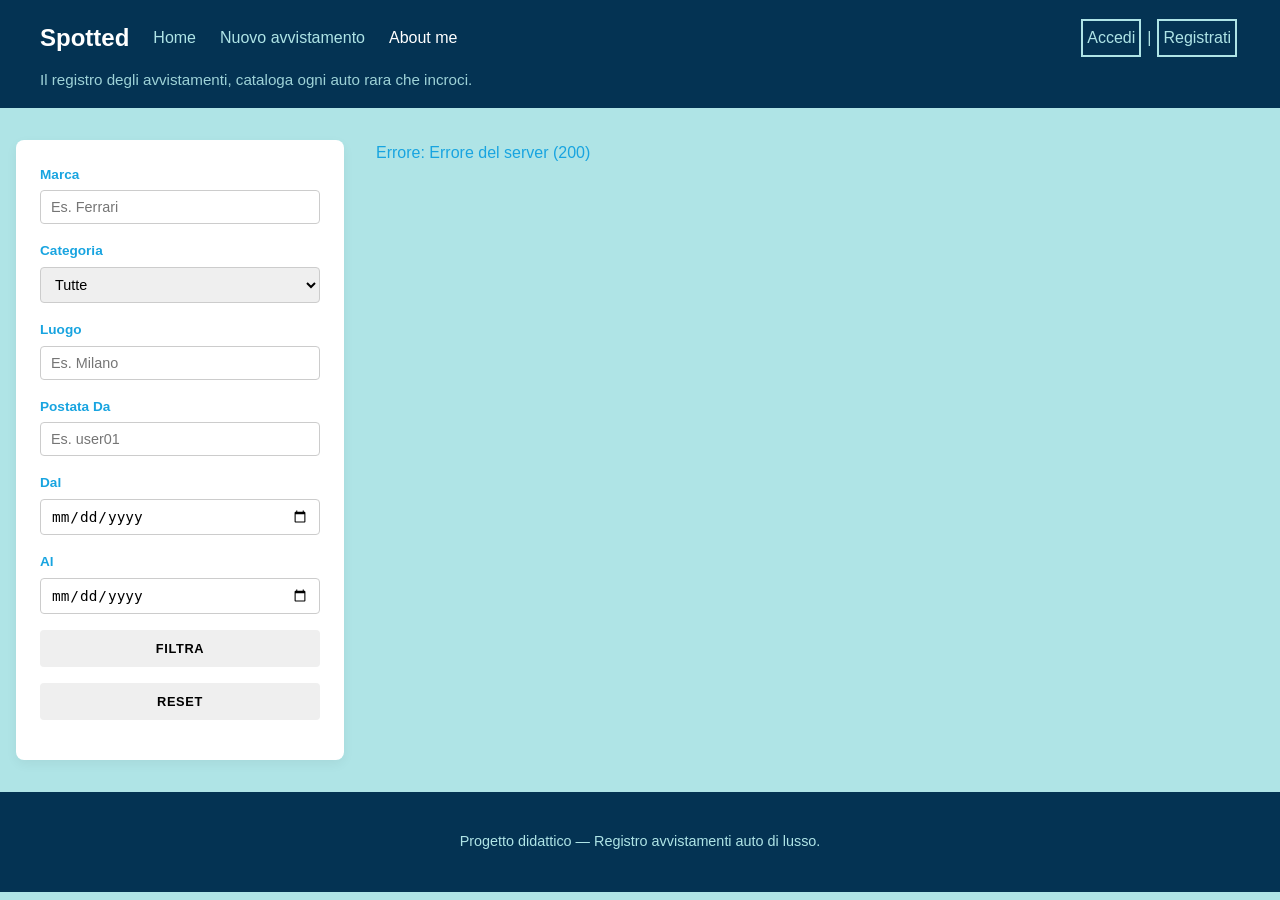
<file: index.html>
<!DOCTYPE html>
<html lang="it">
<head>
<meta charset="UTF-8">
<meta name="viewport" content="width=device-width, initial-scale=1.0">
<title>Spotted. — Registro avvistamenti</title>
<link rel="stylesheet" href="css/index.css">

<header class="site-header">
  <div class="header-inner">
    <nav class="main-nav">
      <h2 class="logo">Spotted</h2>
      <a href="index.html" >Home</a>
      <a href="nuovo_av.html">Nuovo avvistamento</a>
      <a href="about.html" class="active">About me</a>
    </nav>
    <div class="user-area"  id="userArea"></div>

  </div>
  <section class="hero">
    <p class="hero-sub">Il registro degli avvistamenti, cataloga ogni auto rara che incroci.</p>
  </section>
</header>
</head>


<body>
<section class="auto">

  <section class="filter-bar" aria-label="Filtri di ricerca">
    <form id="filterForm" class="filter-form">
    <div class="filter-field">
      <label for="filterMarca">Marca</label>
      <input type="text" id="filterMarca" name="marca" placeholder="Es. Ferrari" autocomplete="off">
    </div>
    <div class="filter-field">
      <label for="filterCategoria">Categoria</label>
      <select id="filterCategoria" name="categoria">
        <option value="">Tutte</option>
      </select>
    </div>
    <div class="filter-field">
      <label for="filterLuogo">Luogo</label>
      <input type="text" id="filterLuogo" name="luogo" placeholder="Es. Milano" autocomplete="off">
    </div>
    <div class="filter-field">
      <label for="filterUsername">Postata Da</label>
      <input type="text" id="filterUsername" name="username" placeholder="Es. user01" autocomplete="off">
    </div>
    <div class="filter-field">
      <label for="filterDataDa">Dal</label>
      <input type="date" id="filterDataDa" name="data_da">
    </div>
    <div class="filter-field">
      <label for="filterDataA">Al</label>
      <input type="date" id="filterDataA" name="data_a">
    </div>
    <button type="submit" class="btn btn-accent">Filtra</button>
    <button type="reset" class="btn btn-ghost" id="resetFilters">Reset</button>
  </form>
  <div class="gallery-meta">
    <span id="resultCount" class="result-count"></span>
  </div>
</section>

<main class="gallery-main">


  <div id="cardGrid" class="card-grid" aria-live="polite"></div>

  <div id="emptyState" class="empty-state" hidden>
    <svg viewBox="0 0 64 40" fill="none" xmlns="http://www.w3.org/2000/svg" stroke="currentColor">
      <path d="M6 27 L10 15 Q12 11 18 11 H44 Q50 11 52 15 L58 27" stroke-width="2" stroke-linejoin="round"/>
      <rect x="4" y="27" width="56" height="7" rx="2" stroke-width="2"/>
      <circle cx="16" cy="34" r="4" stroke-width="2"/>
      <circle cx="48" cy="34" r="4" stroke-width="2"/>
    </svg>
    <h3>Il garage è vuoto</h3>
    <p>Nessun avvistamento corrisponde ai filtri. Prova a modificarli o aggiungine uno nuovo.</p>
  </div>
</main>
</section>

<footer class="site-footer">
  <p>Progetto didattico — Registro avvistamenti auto di lusso.</p>
</footer>

<script src="js/auth.js"></script>
<script src="js/api.js"></script>
<script src="js/form.js?v=2"></script>
<script src="js/list.js?v=2"></script>
</body>
</html>
</file>
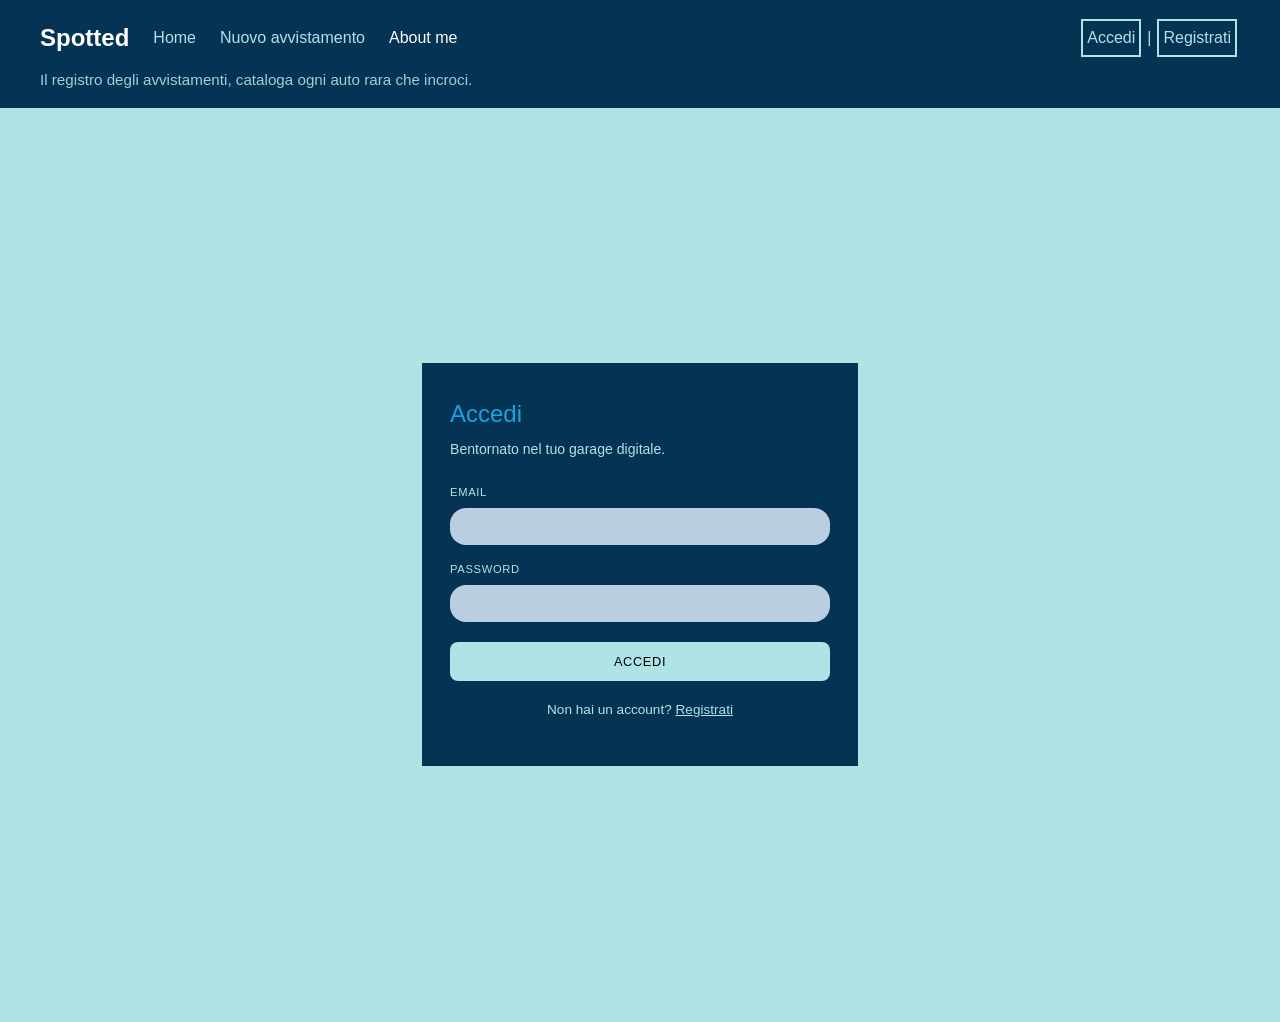
<file: login.html>
<!DOCTYPE html>
<html lang="it">
<link rel="stylesheet" href="css/login.css">
<head>
<meta charset="UTF-8">
<meta name="viewport" content="width=device-width, initial-scale=1.0">
<title>Accedi — Spotted.</title>
<link rel="preconnect" href="https://fonts.googleapis.com">
<link href="https://fonts.googleapis.com/css2?family=Oswald:wght@400;500;600&family=Inter:wght@400;500;600&family=JetBrains+Mono:wght@400;500&display=swap" rel="stylesheet">

<header class="site-header">
  <div class="header-inner">
    <nav class="main-nav">
      <h2 class="logo">Spotted</h2>
      <a href="index.html" >Home</a>
      <a href="nuovo_av.html">Nuovo avvistamento</a>
      <a href="about.html" class="active">About me</a>
    </nav>
    <div class="user-area"  id="userArea"></div>

  </div>
  <section class="hero">
    <p class="hero-sub">Il registro degli avvistamenti, cataloga ogni auto rara che incroci.</p>
  </section>
</header>
</head>

</head>

<body>
<div class="auth-shell">
  <div class="auth-card">
    <h1>Accedi</h1>
    <p class="auth-sub">Bentornato nel tuo garage digitale.</p>

    <div class="form-msg" id="loginMsg"></div>

    <form id="loginForm" novalidate>
      <div class="field">
        <label for="email">Email</label>
        <input type="email" id="email" name="email" required autocomplete="email">
      </div>
      <div class="field">
        <label for="password">Password</label>
        <input type="password" id="password" name="password" required autocomplete="current-password">
      </div>
      <button type="submit" class="btn btn-accent">Accedi</button>
    </form>

    <p class="auth-switch">Non hai un account? <a href="register.html">Registrati</a></p>
  </div>
</div>

<script src="js/auth.js"></script>
<script src="js/api.js"></script>
</body>
</html>
</file>
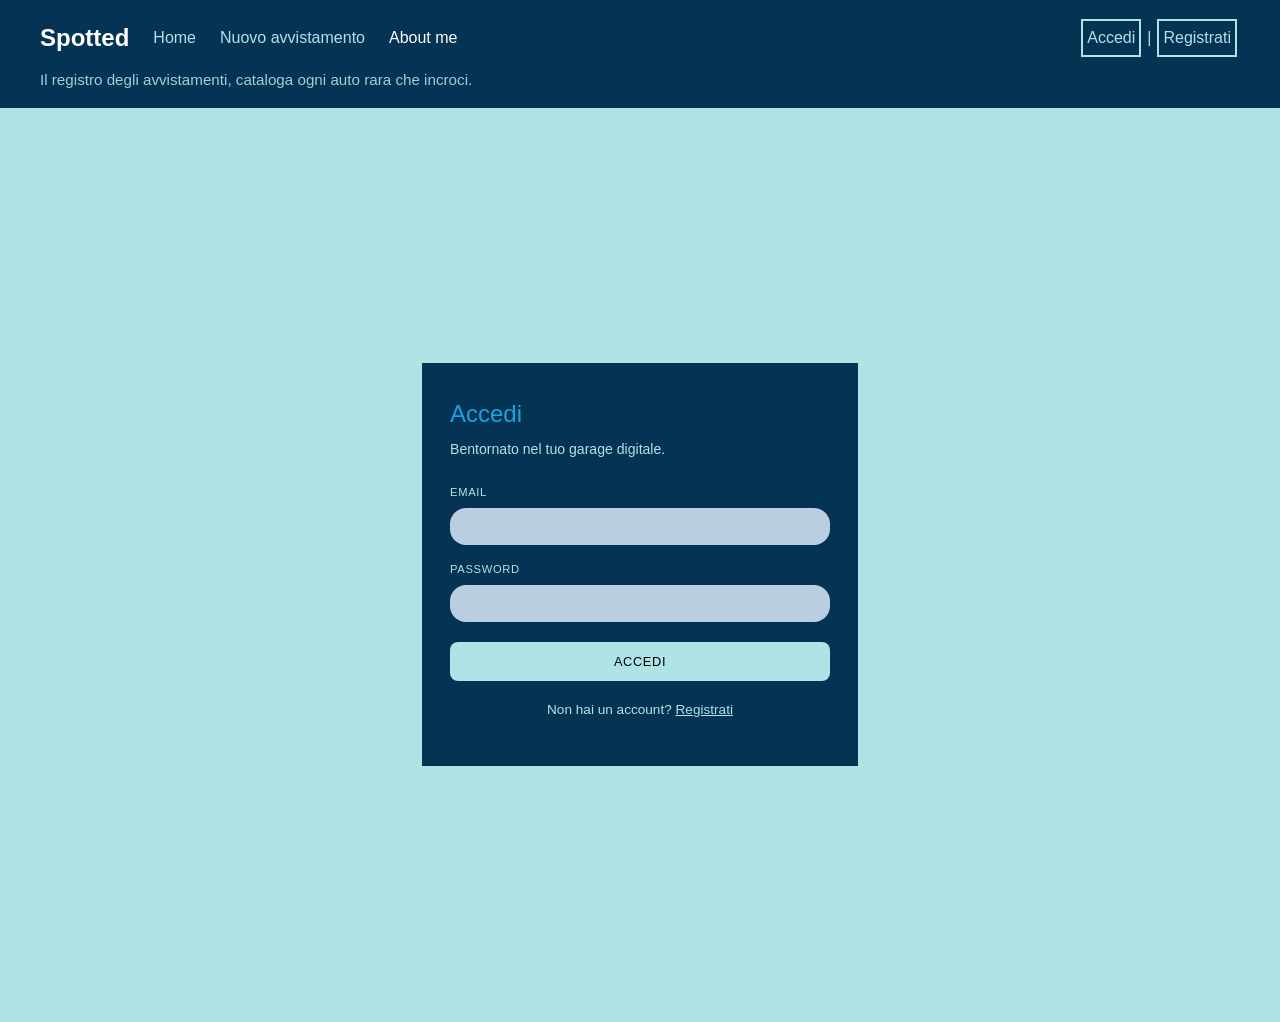
<file: nuovo_av.html>
<!DOCTYPE html>
<html lang="it">
<head>
<meta charset="UTF-8">
<link rel="stylesheet" href="css/newav.css">
<meta name="viewport" content="width=device-width, initial-scale=1.0">
<title>Spotted. — Registro avvistamenti</title>

<header class="site-header">
  <div class="header-inner">
    <nav class="main-nav">
      <h2 class="logo">Spotted</h2>
      <a href="index.html" >Home</a>
      <a href="about.html" class="active">About me</a>
    </nav>
    <div class="user-area"  id="userArea"></div>

  </div>
  <section class="hero">
    <p class="hero-sub">Il registro degli avvistamenti, cataloga ogni auto rara che incroci.</p>
  </section>
</header>
</head>
</head>

<body>

<main class="form-card">
  <h1>Registra un nuovo avvistamento</h1>
  <p class="page-sub">Carica una foto e i dettagli dell'auto che hai incrociato.</p>

  <div class="form-msg" id="newSpotMsg"></div>

  <form id="newSpotForm" novalidate>

    <label class="foto"  for="immagine">
      <span>Foto</span>
    </label>
    <div class="dropzone" id="dropzone">
      <p>Seleziona una foto</p>
      <input type="file" id="immagine" name="immagine" accept="image/*" title="Seleziona una foto">
    </div>
    <div class="image-preview" id="imagePreview">
      <img src="" alt="Anteprima foto auto">
      <button type="button" class="remove-image" aria-label="Rimuovi immagine">✕</button>
    </div>

    <div class="form-grid">
      <div class="marca">
        <label for="marca">Marca</label>
        <input type="text" id="marca" name="marca" required placeholder="Es. Ferrari">
      </div>
      <div class="modello">
        <label for="modello">Modello</label>
        <input type="text" id="modello" name="modello" required placeholder="Es. 296 GTB">
      </div>
      <div class="anno">
        <label for="anno">Anno</label>
        <input type="number" id="anno" name="anno" min="1900" max="2100" placeholder="Es. 2023">
      </div>
      <div class="categoria">
        <label for="categoria">Categoria</label>
        <select id="categoria" name="categoria">
          <option value="">Seleziona…</option>
        </select>
      </div>
      <div class="luogo">
        <label for="luogo">Luogo</label>
        <input type="text" id="luogo" name="luogo" placeholder="Es. Milano">
      </div>
      <div class="targa">
        <label for="targa">Targa</label>
        <input type="text" id="targa" name="targa" placeholder="Es. AB123CD ">
      </div>
      <div class="dataAV">
        <label for="data_avvistamento">Data avvistamento</label>
        <input type="date" id="data_avvistamento" name="data_avvistamento" required>
      </div>
      <div class="descrizione">
        <label for="descrizione">Descrizione</label>
        <textarea id="descrizione" name="descrizione" placeholder="Dove l'hai vista, dettagli particolari, colore, sound del motore..."></textarea>
      </div>
    </div>

    <div class="form-actions">
      <a href="index.html" class="btn btn-ghost">Annulla</a>
      <button type="submit" class="btn btn-accent">Salva avvistamento</button>
    </div>
  </form>
</main>

<script src="js/auth.js"></script>
<script src="js/api.js"></script>
<script src="js/form.js"></script>
<script src="js/list.js"></script>
</body>
</html>
</file>
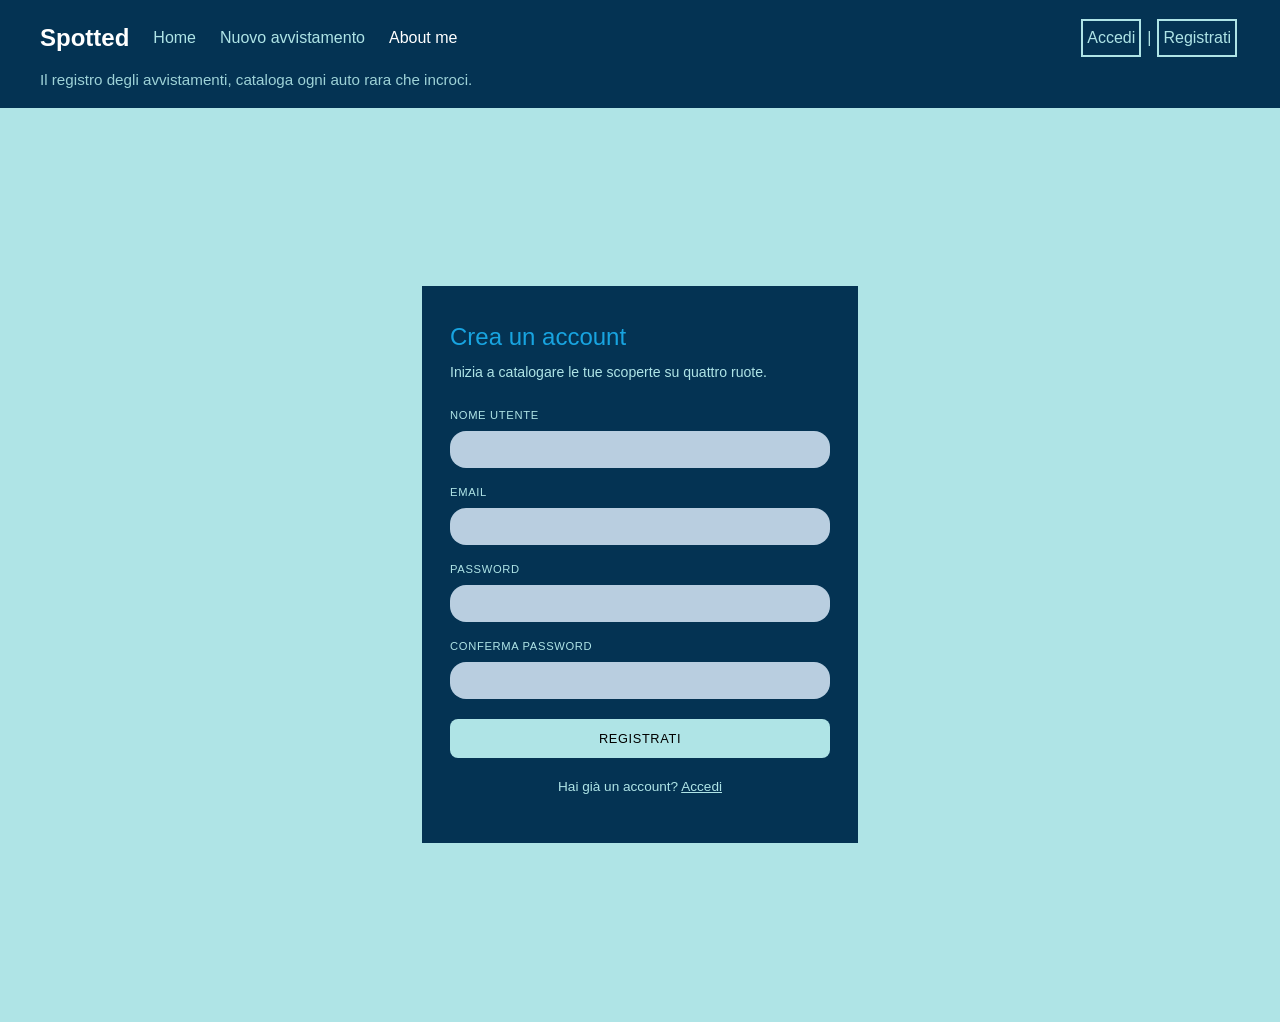
<file: register.html>
<!DOCTYPE html>
<html lang="it">
<link rel="stylesheet" href="css/login.css">
<head>
<meta charset="UTF-8">
<meta name="viewport" content="width=device-width, initial-scale=1.0">
<title>Registrati — Spotted.</title>
<link rel="preconnect" href="https://fonts.googleapis.com">
<link href="https://fonts.googleapis.com/css2?family=Oswald:wght@400;500;600&family=Inter:wght@400;500;600&family=JetBrains+Mono:wght@400;500&display=swap" rel="stylesheet">

<header class="site-header">
  <div class="header-inner">
    <nav class="main-nav">
      <h2 class="logo">Spotted</h2>
      <a href="index.html" >Home</a>
      <a href="nuovo_av.html">Nuovo avvistamento</a>
      <a href="about.html" class="active">About me</a>
    </nav>
    <div class="user-area"  id="userArea"></div>

  </div>
  <section class="hero">
    <p class="hero-sub">Il registro degli avvistamenti, cataloga ogni auto rara che incroci.</p>
  </section>
</header>
</head>


</head>

<body>
<div class="auth-shell">
  <div class="auth-card">
    <h1>Crea un account</h1>
    <p class="auth-sub">Inizia a catalogare le tue scoperte su quattro ruote.</p>

    <div class="form-msg" id="registerMsg"></div>

    <form id="registerForm" novalidate>
      <div class="field">
        <label for="username">Nome utente</label>
        <input type="text" id="username" name="username" required autocomplete="username" minlength="3">
      </div>
      <div class="field">
        <label for="email">Email</label>
        <input type="email" id="email" name="email" required autocomplete="email">
      </div>
      <div class="field">
        <label for="password">Password</label>
        <input type="password" id="password" name="password" required autocomplete="new-password" minlength="8">
      </div>
      <div class="field">
        <label for="passwordConfirm">Conferma password</label>
        <input type="password" id="passwordConfirm" name="passwordConfirm" required autocomplete="new-password" minlength="8">
      </div>
      <button type="submit" class="btn btn-accent">Registrati</button>
    </form>

    <p class="auth-switch">Hai già un account? <a href="login.html">Accedi</a></p>
  </div>
</div>

<script src="js/auth.js"></script>
<script src="js/api.js"></script>

</body>
</html>
</file>
<file: css/index.css>
:root {
  --color-1: rgb(4, 51, 83);
  --color-2: rgb(24, 164, 224);
  --color-3: rgb(175, 228, 230);
  --color-4: rgb(185, 206, 224);
}


body {
  margin: 0;
  font-family: "Segoe UI", Arial, sans-serif;
  line-height: 1.6;
  background-color: var(--color-3); 
  color: var(--color-2);
  
}

/* 
   HEADER & NAVIGATION
 */
.site-header {
  background-color: var(--color-1);
  color: var(--color-3);
  padding: 1rem 2rem;
}

.header-inner {
  display: flex;
  align-items: center;
  justify-content: space-between;
  max-width: 1200px;
  margin: 0 auto;
}

.logo {
  color: #ffffff;
  font-weight: bold;
  font-size: 1.5rem;
  margin: 0;
}

.main-nav {
  display: flex;
  align-items: center;
  gap: 1.5rem;
}

.main-nav a {
  color: var(--color-3);
  text-decoration: none;
  font-weight: 500;
  transition: color 0.2s;
}

.main-nav a:hover,
.main-nav a.active {
  color: #ffffff;
}

.user-area{
  display: flex;
  gap: 3px;
  align-items: center;


}
.login-btn , .register-btn, .logout-Link{
  display: flex;
  gap: 12px;
  color: var(--color-3);
  align-items: center;
  padding: 4px;
  margin: 3px;
  border: 2px solid var(--color-3);
  text-decoration: none;
}


.hero {
  max-width: 1200px;
  margin: 0.5rem auto 0;
}

.hero-sub {
  margin: 0;
  font-size: 0.95rem;
  opacity: 0.9;
}
/* LAYOUT PRINCIPALE (FILTRI + GALLERY) */
.auto {
  display: flex;
  max-width: 1400px;
  margin: 2rem auto;
  padding: 0 1rem;
  gap: 2rem;
  align-items: flex-start; /* Fondamentale per far funzionare position: sticky */
}

/* Sidebar Filtri */
.filter-bar {
  position: sticky;
  top: 2rem; /* Distanza dal bordo superiore della finestra durante lo scroll */
  background: #ffffff;
  padding: 1.5rem;
  border-radius: 8px;
  width: 280px;
  flex-shrink: 0;
  box-shadow: 0 4px 12px rgba(0, 0, 0, 0.05);
  max-height: calc(100vh - 4rem); /* Previene il taglio dei campi su schermi bassi */
  overflow-y: auto; /* Aggiunge scroll interno se i campi superano l'altezza dello schermo */
}

.filter-form {
  display: flex;
  flex-direction: column;
  gap: 1rem;
}

.filter-field {
  display: flex;
  flex-direction: column;
  gap: 0.3rem;
}

.filter-field label {
  font-size: 0.85rem;
  font-weight: 600;
}

.filter-field input,
.filter-field select {
  padding: 8px 10px;
  border: 1px solid #ccc;
  border-radius: 4px;
  font-size: 0.9rem;
}

/* Pulsanti */
.btn {
  font-size: 0.8rem;
  letter-spacing: 0.05em;
  text-transform: uppercase;
  padding: 10px 18px;
  border-radius: 4px;
  border: 1px solid transparent;
  cursor: pointer;
  transition: all 0.15s ease;
  font-weight: 600;
}

.gallery-meta {
  margin-top: 1rem;
  font-size: 0.85rem;
}

/* Grid per le card di avvistamento */
.gallery-main {
  flex-grow: 1;
}

.card-grid {
  display: grid;
  grid-template-columns: repeat(auto-fill, minmax(280px, 1fr));
  gap: 1.5rem;
}

/*  CARD AVVISTAMENTO */
.spot-card {
  background-color: var(--color-4);
  border: 1px solid #ccc;
  border-radius: 10px;
  width: 100%;
  display: flex;
  flex-direction: column;
  overflow: hidden;
  transition: transform 0.2s ease, box-shadow 0.2s ease;
}

.spot-card:hover {
  transform: translateY(-4px);
  box-shadow: 0 8px 20px rgba(0, 0, 0, 0.12);
}

.spot-photo {
  position: relative;
  width: 100%;
  aspect-ratio: 16 / 9;
  background-color: #f1f3f5;
  overflow: hidden;
}

.spot-photo img {
  width: 100%;
  height: 100%;
  object-fit: cover;
}

.spot-photo.placeholder {
  display: flex;
  align-items: center;
  justify-content: center;
  color: #adb5bd;
}

/* Badge Targa */
.plate-badge {
  position: absolute;
  bottom: 12px;
  left: 12px;
  display: flex;
  background: #ffffff;
  border-radius: 4px;
  overflow: hidden;
  box-shadow: 0 2px 4px rgba(0, 0, 0, 0.2);
  font-family: monospace;
  font-weight: bold;
  font-size: 0.85rem;
}

.plate-strip {
  background-color: #003399;
  width: 12px;
}

.plate-text {
  padding: 4px 8px;
  color: #212529;
}

/* Badge Anno */
.spot-year-tag {
  position: absolute;
  top: 12px;
  right: 12px;
  background: rgba(0, 0, 0, 0.7);
  color: #ffffff;
  padding: 4px 10px;
  border-radius: 20px;
  font-size: 0.8rem;
  font-weight: 600;
}

/* Corpo Card */
.spot-body {
  display: flex;
  flex-direction: column;
  padding: 16px;
  flex-grow: 1;
}

.spot-title {
  margin: 0 0 8px 0;
  font-size: 1.15rem;
  color: #212529;
}

.spot-desc {
  margin: 0 0 12px 0;
  font-size: 0.9rem;
  color: #495057;
}

.spot-meta {
  display: flex;
  flex-wrap: wrap;
  gap: 8px;
  font-size: 0.85rem;
  color: #495057;
  margin-bottom: 16px;
  align-items: center;
}

.tag-chip {
  background-color: #ffffff;
  padding: 2px 10px;
  border-radius: 12px;
  font-size: 0.75rem;
  font-weight: 600;
  color: var(--color-1);
}

.spot-footer {
  margin-top: auto;
  padding-top: 12px;
  border-top: 1px solid rgba(0, 0, 0, 0.1);
  display: flex;
  justify-content: space-between;
  align-items: center;
}

.spot-author {
  font-weight: 600;
  color: var(--color-1);
  font-size: 0.9rem;
}

.delete-btn {
  background: none;
  border: 1px solid #dc3545;
  color: #dc3545;
  padding: 4px 12px;
  border-radius: 6px;
  font-size: 0.8rem;
  cursor: pointer;
  transition: all 0.2s ease;
}

.delete-btn:hover {
  background: #dc3545;
  color: #ffffff;
}

/* Empty State */
.empty-state {
  text-align: center;
  padding: 3rem 1rem;
  background: rgba(255, 255, 255, 0.5);
  border-radius: 8px;
}

.empty-state svg {
  width: 64px;
  height: 40px;
  margin-bottom: 1rem;
}

/* 
   FOOTER
 */
.site-footer {
  text-align: center;
  padding: 1.5rem;
  background-color: var(--color-1);
  color: var(--color-3);
  font-size: 0.9rem;
}
</file>
<file: css/login.css>
:root {
  --color-1: rgb(4, 51, 83);
  --color-2: rgb(24, 164, 224);
  --color-3: rgb(175, 228, 230);
  --color-4: rgb(185, 206, 224);
}


body {
  margin: 0;
  font-family: "Segoe UI", Arial, sans-serif;
  line-height: 1.6;
  background-color: var(--color-3);
  color: var(--color-2);
  
}

/* =========================================
   HEADER & NAVIGATION
========================================= */
.site-header {
  background-color: var(--color-1);
  color: var(--color-3);
  padding: 1rem 2rem;
}

.header-inner {
  display: flex;
  align-items: center;
  justify-content: space-between;
  max-width: 1200px;
  margin: 0 auto;
}

.logo {
  color: #ffffff;
  font-weight: bold;
  font-size: 1.5rem;
  margin: 0;
}

.main-nav {
  display: flex;
  align-items: center;
  gap: 1.5rem;
}

.main-nav a {
  color: var(--color-3);
  text-decoration: none;
  font-weight: 500;
  transition: color 0.2s;
}

.main-nav a:hover,
.main-nav a.active {
  color: #ffffff;
}

.user-area{
  display: flex;
  gap: 3px;
  align-items: center;


}
.login-btn , .register-btn, .logout-Link{
  display: flex;
  gap: 12px;
  color: var(--color-3);
  align-items: center;
  padding: 4px;
  margin: 3px;
  border: 2px solid var(--color-3);
  text-decoration: none;
}


.hero {
  max-width: 1200px;
  margin: 0.5rem auto 0;
}

.hero-sub {
  margin: 0;
  font-size: 0.95rem;
  opacity: 0.9;
}


/* ------------------------------- Auth pages ------------------------------ */

.auth-shell {
  min-height: calc(100vh - 66px);
  display: flex;
  align-items: center;
  justify-content: center;
  padding: 40px 20px;
  columns: var(--color-3);
}

.auth-card {
  width: 100%;
  max-width: 380px;
  background: var(--color-1);
  border: 1px solid var(--border);
  border-radius: var(--radius-m);
  padding: 32px 28px;
}

.auth-card h1 {
  font-family: var(--color-3);
  font-weight: 500;
  font-size: 1.5rem;
  margin: 0 0 4px;
}

.auth-card .auth-sub {
  color: var(--color-3);
  font-size: 0.88rem;
  margin: 0 0 24px;
}

.field {
  display: flex;
  flex-direction: column;
  gap: 6px;
  margin-bottom: 16px;
}

.field label {
  font-family: var(--font-mono);
  font-size: 0.7rem;
  letter-spacing: 0.06em;
  text-transform: uppercase;
  color: var(--color-3);
}

.field input,
.field select,
.field textarea {
  background: var(--color-4);
  border: 1px solid var(--border);
  border-radius: 1rem;
  padding: 11px 12px;
}

.field input:focus,
.field select:focus,
.field textarea:focus {
  border-color: var(--accent);
}

.field textarea {
  resize: vertical;
  min-height: 90px;
}

.form-msg {
  font-size: 0.85rem;
  padding: 10px 12px;
  border-radius: var(--radius-s);
  margin-bottom: 16px;
  display: none;
}

.form-msg.error {
  display: block;
  background: var(--danger-dim);
  color: #ffb3a5;
  border: 1px solid var(--danger);
}

.form-msg.success {
  display: block;
  background: rgba(63, 217, 199, 0.1);
  color: var(--data);
  border: 1px solid rgba(63, 217, 199, 0.3);
}

.auth-card .btn-accent {
  width: 100%;
  padding: 12px;
  margin-top: 4px;
  border-radius: 0.5rem;
}

.auth-switch {
  text-align: center;
  margin-top: 18px;
  font-size: 0.85rem;
  color: var(--color-3);
}

.auth-switch a {
  color: var(--accent);
}
.btn {
  font-family: var(--font-mono);
  font-size: 0.8rem;
  letter-spacing: 0.05em;
  text-transform: uppercase;
  padding: 10px 18px;
  border-radius: var(--radius-s);
  border: 1px solid var(--border);
  background: var(--color-3);
  cursor: pointer;
  transition: all 0.15s ease;
  white-space: nowrap;
}
</file>
<file: css/newav.css>
:root {
  --color-1: rgb(4, 51, 83);
  --color-2: rgb(24, 164, 224);
  --color-3: rgb(175, 228, 230);
  --color-4: rgb(185, 206, 224);
}


body {
  margin: 0;
  font-family: Arial, sans-serif;
  line-height: 1.6;
  background-color: var(--color-3);
  color: var(--color-2);
  
}

/* =========================================
   HEADER & NAVIGATION
========================================= */
.site-header {
  background-color: var(--color-1);
  color: var(--color-3);
  padding: 1rem 2rem;
}

.header-inner {
  display: flex;
  align-items: center;
  justify-content: space-between;
  max-width: 1200px;
  margin: 0 auto;
}

.logo {
  color: #ffffff;
  font-weight: bold;
  font-size: 1.5rem;
  margin: 0;
}

.main-nav {
  display: flex;
  align-items: center;
  gap: 1.5rem;
}

.main-nav a {
  color: var(--color-3);
  text-decoration: none;
  font-weight: 500;
  transition: color 0.2s;
}

.main-nav a:hover,
.main-nav a.active {
  color: #ffffff;
}

.user-area{
  display: flex;
  gap: 3px;
  align-items: center;


}
.login-btn , .register-btn, .logout-Link{
  display: flex;
  gap: 12px;
  color: var(--color-3);
  align-items: center;
  padding: 4px;
  margin: 3px;
  border: 2px solid var(--color-3);
  text-decoration: none;
}


.hero {
  max-width: 1200px;
  margin: 0.5rem auto 0;
}

.hero-sub {
  margin: 0;
  font-size: 0.95rem;
  opacity: 0.9;
}


/* ---------- form card ---------- */
 
.form-card {
  position: relative;
  max-width: 720px;
  margin: 3rem auto 4rem;
  padding: 2.5rem 2.25rem 2.25rem;
  background: var(--color-1);
  border: 1px solid var(--asphalt-600);
  border-radius: var(--radius);
}
 
 
.form-card h1 {
  margin: 0 0 0.35rem;
  font-family: var(--font-display);
  font-weight: 600;
  font-size: 1.85rem;
  letter-spacing: 0.01em;
}
 
.page-sub {
  margin: 0 0 1.75rem;

  font-size: 0.98rem;
}
 
.form-msg {
  margin-bottom: 1.25rem;
  font-size: 0.9rem;

}
 
.form-msg:empty {
  display: none;
}
 
/* ---------- fields ---------- */
 
.marca, .modello, .anno, .luogo, .categoria, .targa, .descrizione, .dataAV {
  display: flex;
  flex-direction: column;
  gap: 0.5rem;
  margin-bottom: var(--gap);
}

.marca input, .modello input, .anno input, .luogo input, .categoria select, .targa input,  .dataAV input {
  display: flex;
  flex-direction: column;
  gap: 0.5rem;
  font-size: 1.1rem;
  margin-bottom: var(--gap);
}
.marca input:hover,
.field select:hover,
.field textarea:hover {
  border-color: var(--color-1);
}
 
.field input:focus,
.field select:focus,
.field textarea:focus {
  outline: none;
  border-color: var(--color-1);
  background: var(--color-3);
}
 

 
.descrizione textarea {
  min-height: 6.5rem;
  resize: vertical;
  font-family: var(--font-body);
  line-height: 1.55;
}
 
/* label used standalone above the dropzone */
label.field {
  margin-bottom: 0.5rem;
}
 
/* ---------- dropzone + preview ---------- */
 
.dropzone {
  position: relative;
  border: solid 2px var(--color-3);
  border-radius: var(--radius);
  padding: 2rem 1rem;
  text-align: center;
  margin-bottom: 1.25rem;
}
 
.dropzone p {
  margin: 0;

  font-size: 0.92rem;
  pointer-events: none;
}
 
.dropzone:hover,
.dropzone.dragover {
  background: rgba(255, 176, 32, 0.06);
}
 
.dropzone input[type='file'] {
  position: absolute;
  inset: 0;
  opacity: 0;
  cursor: pointer;
  width: 100%;
  height: 100%;
}
 
.image-preview {
  display: none;
  position: relative;
  width: 9.5rem;
  margin: 0 0 1.75rem;
  padding: 0.5rem 0.5rem 1.5rem;
  border-radius: 2px;
  box-shadow: 0 6px 16px rgba(0, 0, 0, 0.35);
  transform: rotate(-2deg);
}
 
.image-preview.has-image {
  display: block;
}
 
.image-preview img {
  display: block;
  width: 100%;
  aspect-ratio: 4 / 3;
  object-fit: cover;
  background: var(--asphalt-700);
}
 
.image-preview .remove-image {
  position: absolute;
  top: -0.55rem;
  right: -0.55rem;
  width: 1.6rem;
  height: 1.6rem;
  border-radius: 50%;
  border: none;
  font-size: 0.75rem;
  line-height: 1;
  cursor: pointer;
  display: flex;
  align-items: center;
  justify-content: center;
}
  
/* ---------- grid ---------- */
 
.form-grid {
  display: grid;
  grid-template-columns: 1fr 1fr;
  gap: 0 1.5rem;
  padding-top: 0.5rem;
  border-top: 1px solid var(--color-3);
}
 
 
.form-grid .descrizione {
  grid-column: 1 / -1;
}
 
/* ---------- actions ---------- */
 
.form-actions {
  display: flex;
  justify-content: flex-end;
  gap: 0.85rem;
  margin-top: 2rem;
  padding-top: 1.5rem;
  border-top: 1px solid var(--color-3);
}
 
.btn {
  font-family: var(--font-display);
  font-weight: 500;
  font-size: 0.95rem;
  letter-spacing: 0.02em;
  padding: 0.7rem 1.5rem;
  border-radius: var(--radius);
  border: 1px solid transparent;
  cursor: pointer;
  transition: transform 120ms ease, background-color 120ms ease, border-color 120ms ease;
}
</file>
